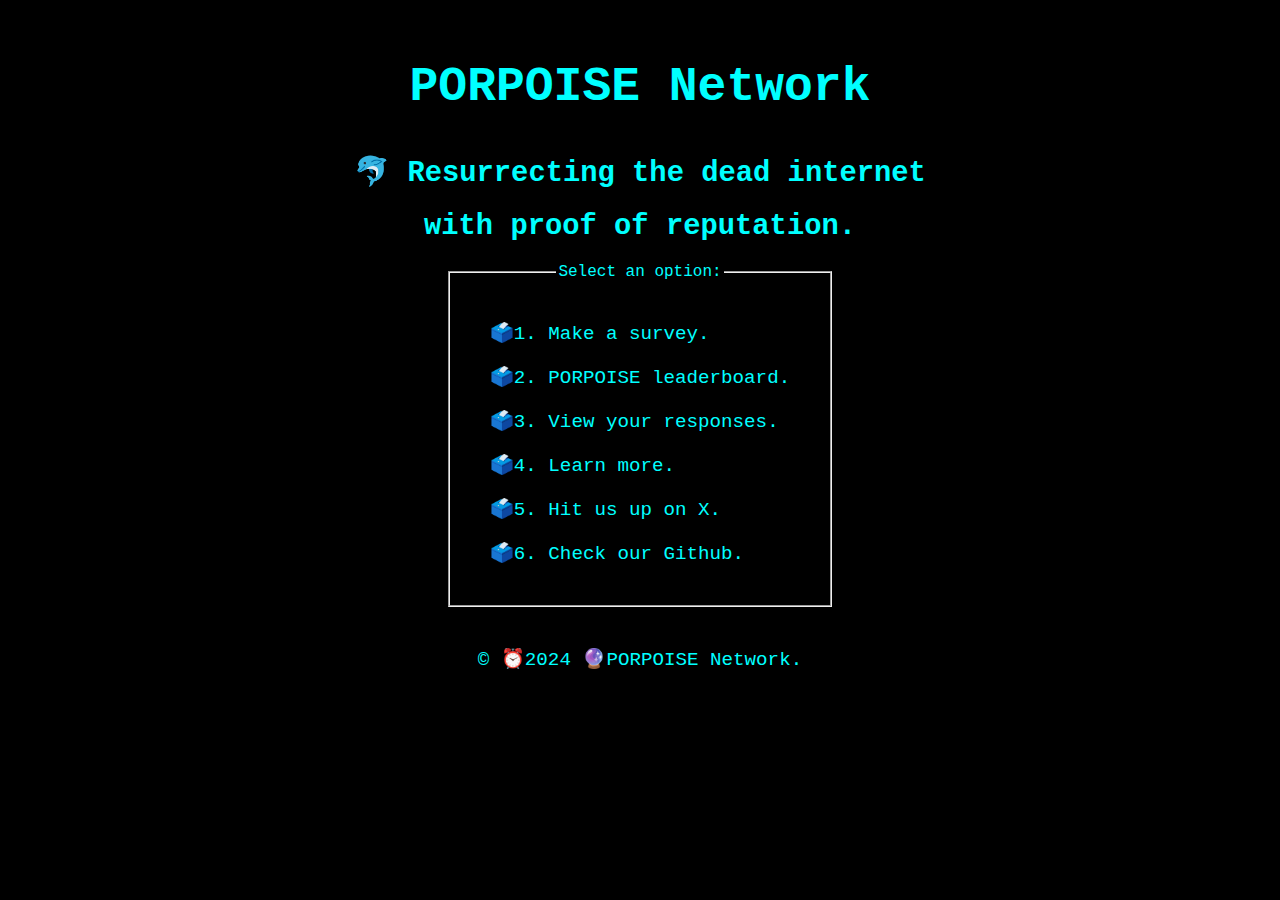
<file: index.html>
<!DOCTYPE html>
<html lang="en">

<head>
    <meta charset="UTF-8">
    <link rel="icon" type="image/x-icon" href="/favicon.ico">
    <meta name="viewport" content="width=device-width, initial-scale=1.0">
    <meta name="keywords"
        content="PORPOISE, Proof of Reputation, Protocol, zero knowledge proof, zkSNARK, crypto, Mina Protocol, Protokit, survey, prediction">
    <meta name="description" content="Proof of Reputation Protocol">
    <title>PORPOISE Network</title>

    <link rel="stylesheet" href="index.css">
</head>

<body>
    <header>
        <h1 title="🐬 Proof of Reputation Protocol for Outsourced Intuition Sampling Ensembles">PORPOISE Network</h1>
    </header>

    <h2 id="🐬">
        <p>🐬 Resurrecting the <a href="https://en.wikipedia.org/wiki/Dead_Internet_theory" target="_blank">dead internet</a></p>
        <p>with proof of reputation.</p>
    </h2>

    <fieldset id="🗳" class="porpoise-links">
        <legend>Select an option:</legend>
        <p>🗳️1. <a href="/make-survey.html" target="_blank">Make a survey.</a></p>
        <p>🗳️2. <a href="/leaderboard.html" target="_blank">PORPOISE leaderboard.</a></p>
        <p>🗳️3. <a href="/my-responses.html" target="_blank">View your responses.</a></p>
        <p>🗳️4. <a href="https://info.porpoise.network/">Learn more.</a></p>
        <p>🗳️5. <a href="https://twitter.com/zkporpoise" target="_blank">Hit us up on X.</a></p>
        <p>🗳️6. <a href="https://github.com/PORPOISE-Network" target="_blank">Check our Github.</a></p>
    </fieldset>

    <footer>
        <p>
            &copy; ⏰2024 🔮PORPOISE Network.
        </p>
    </footer>
</body>

</html>
</file>
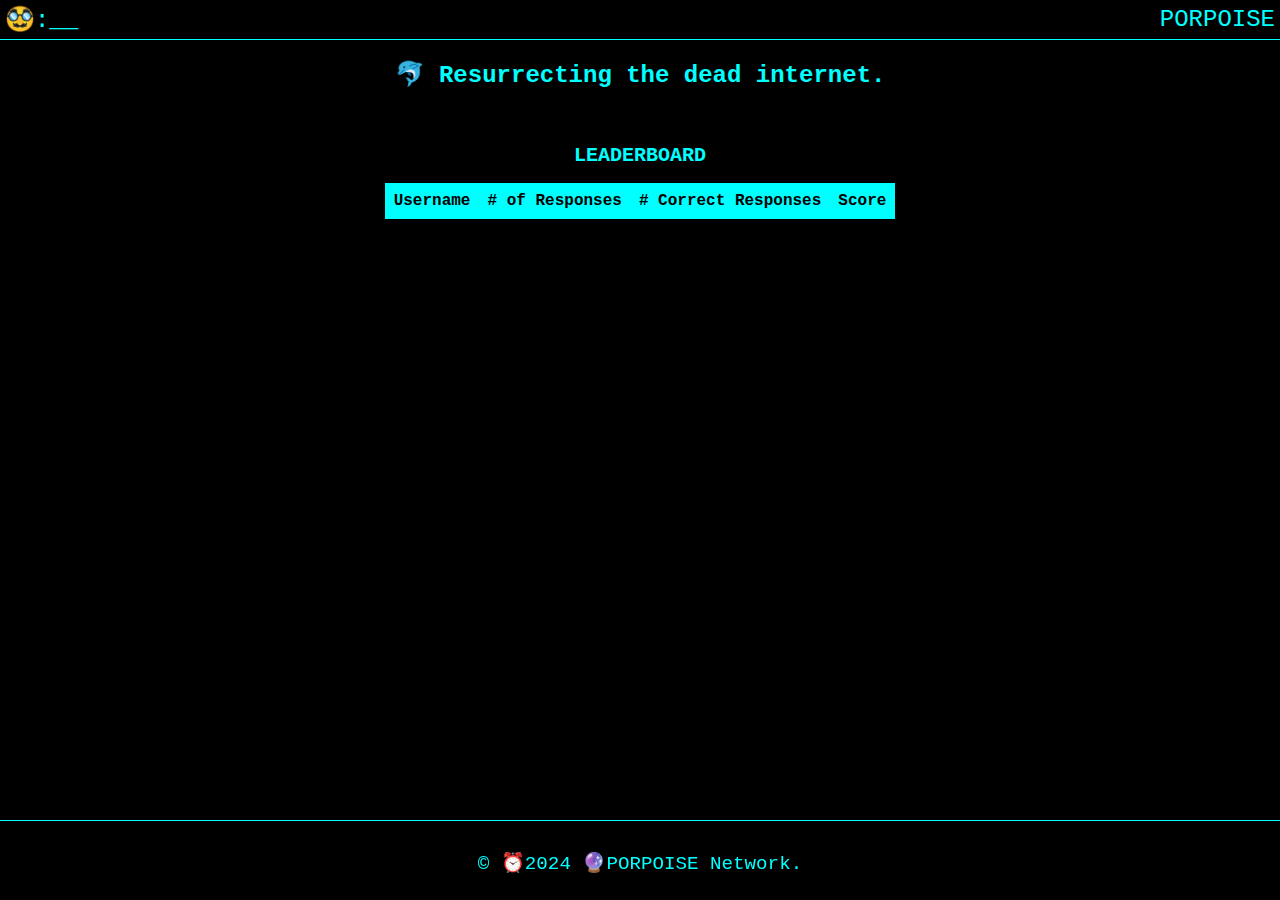
<file: leaderboard.html>
<!DOCTYPE html>
<html lang="en">

<head>
    <meta charset="UTF-8">
    <link rel="icon" type="image/x-icon" href="/favicon.ico">
    <meta name="viewport" content="width=device-width, initial-scale=1.0">
    <meta name="keywords"
        content="PORPOISE, Proof of Reputation, Protocol, zero knowledge proof, zkSNARK, crypto, Mina Protocol, Protokit, survey, prediction">
    <meta name="description" content="Proof of Reputation Protocol">
    <title>PORPOISE Network</title>

    <script>
        const leaderboardLink = 'https://zkporpoise.replit.app/fetch-leaderboard';

        // Function to generate table rows from responsesData
        function generateTableRows() {
            fetch(leaderboardLink)
                .then((response) => {
                    if (!response.ok) {
                        throw new Error("Network response was not ok.")
                    } else {
                        return response.json();
                    }
                })
                .then((output) => {
                    const tableBody = document.getElementById('tableBody');
                    Object.keys(output).forEach((key) => {
                        let newRow = document.createElement('tr');
                        newRow.innerHTML = `<td>${key}</td><td>${output[key].numberofresponses}</td><td>${output[key].numberofcorrectresponses}</td><td>${output[key].score}</td>`
                        tableBody.appendChild(newRow);
                    });
                })
                .catch((err) => {
                    // TODO: put some logic here to surface the error
                    console.log("ERROR Registering Passkey: ", err);
                });
        }
    </script>

    <link rel="stylesheet" href="take-survey.css">
</head>

<body onload="generateTableRows()">
    <header>
        <div id="username" title="Username">🥸:__</div>
        <div id="menu" title="🐬 Home Menu"><a href="/">PORPOISE</a></div>
    </header>

    <h2 id="🐬">
        <p>🐬 Resurrecting the dead internet.</p>
    </h2>

    <br>
    <h2 id="🐬"> LEADERBOARD </h2>
    <div id="tableContainer">
        <table>
            <thead>
                <tr>
                    <th>Username</th>
                    <th># of Responses</th>
                    <th># Correct Responses</th>
                    <th>Score</th>
                </tr>
            </thead>
            <tbody id="tableBody"></tbody>
        </table>
    </div>
    <footer style="position: fixed; bottom: 0; width: 100%; text-align: center;">
        <p>
            &copy; ⏰2024 🔮PORPOISE Network.
        </p>
    </footer>
</body>

</html>
</file>
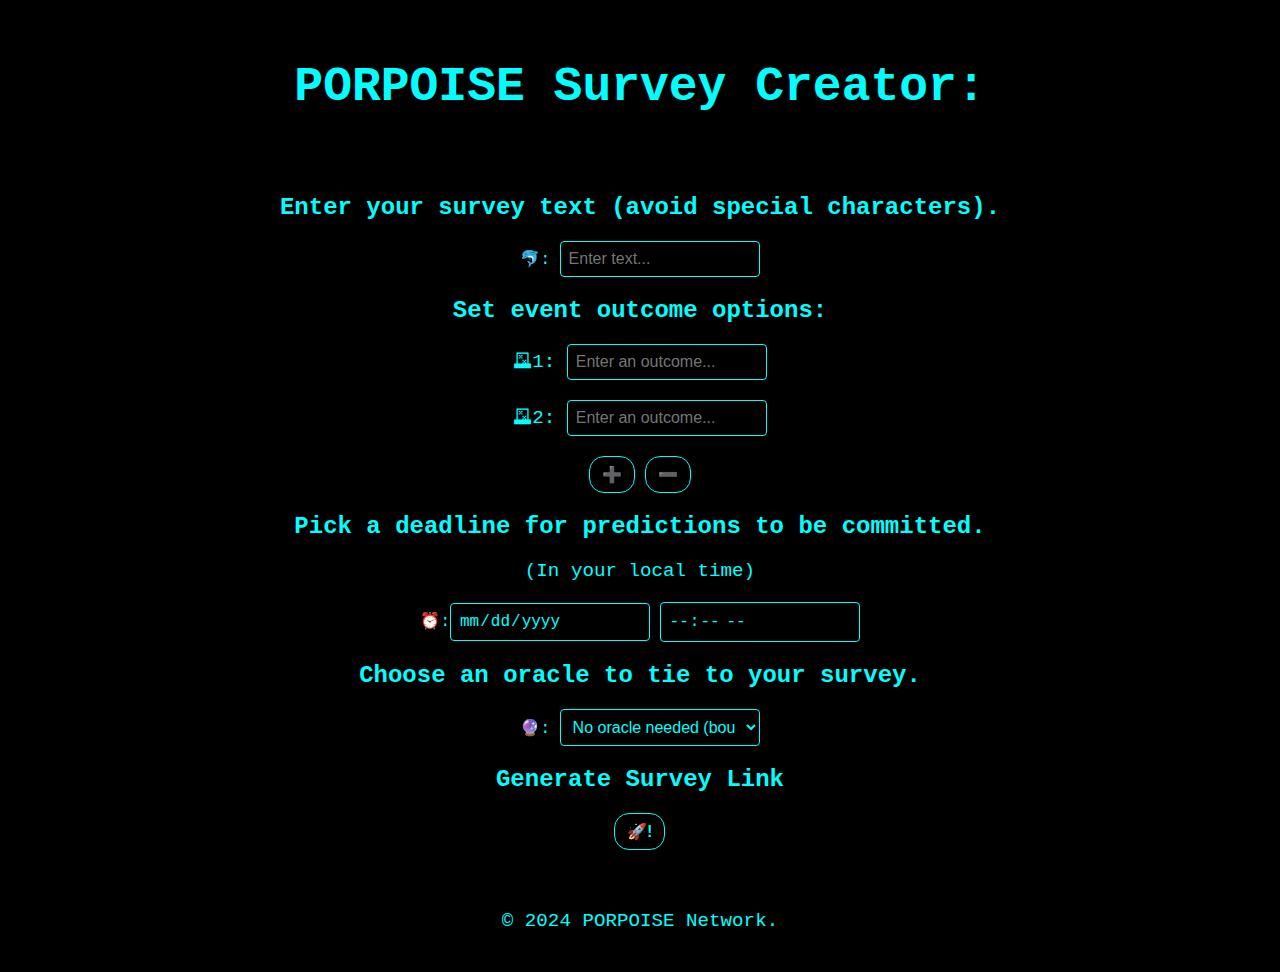
<file: make-survey.html>
<!DOCTYPE html>
<html lang="en">

<head>
    <meta charset="UTF-8">
    <link rel="icon" type="image/x-icon" href="/favicon.ico">
    <meta name="viewport" content="width=device-width, initial-scale=1.0">
    <meta name="keywords"
        content="PORPOISE, Proof of Reputation, Protocol, zero knowledge proof, zkSNARK, crypto, Mina Protocol, Protokit, surveys, predictions">
    <meta name="description" content="Make a PORPOISE Survey">
    <title>PORPOISE Network</title>

    <link rel="stylesheet" href="make-survey.css">

    <script>

        const urlPrefix = 'https://porpoise.network/take-survey.html?';
        const urlEncodedDolphin = '%F0%9F%90%AC';
        const urlEncodedAlarmClock = '%E2%8F%B0';
        const urlEncodedCrystalBall = '%F0%9F%94%AE';
        const urlEncodedBallotBox = '%F0%9F%97%B3';

        let optionCounter = 2;

        function generateLink() {
            const dolphin = document.getElementById('🐬input').value;
            const date = document.getElementById('⏰date').value;
            const time = document.getElementById('⏰time').value;
            const oracle = document.getElementById('🔮input').value;
            const option1 = document.getElementById('🗳1input').value;
            const option2 = document.getElementById('🗳2input').value;

            console.log("Dolphin: ", dolphin);
            console.log("Date: ", date);
            console.log("Time: ", time);
            console.log("Oracle: ", oracle);
            console.log("Option1: ", option1);
            console.log("Option2: ", option2);

            const deadline = localDateTimeToUTCTimestamp(date, time);
            console.log("Deadline: ", deadline);

            if (dolphin === '' || date === '' || time === '' || oracle === '' || option1 === '' || option2 === '') {
                document.getElementById('note').innerHTML = "You must enter something in each field to generate a link."
                return 0;
            }

            let surveyURL = urlPrefix + urlEncodedDolphin + "=" + dolphin.replace(/\s+/g, '-') + '&' +
                urlEncodedAlarmClock + '=' + deadline + '&' +
                urlEncodedCrystalBall + '=' + oracle.replace(/\s+/g, '-');

            console.log('Option Counter loop: ', optionCounter);
            for (let i = 0; i < optionCounter; i++) {
                let option = document.getElementById('🗳' + (i + 1) + 'input').value;
                console.log("option: ", option);
                surveyURL = surveyURL + '&' + urlEncodedBallotBox + (i + 1) + '=' + option.replace(/\s+/g, '-')
            }
            console.log("Survey URL:", surveyURL);

            document.getElementById('surveyLink').innerHTML = surveyURL.slice(0, 45) + "...  ";
            document.getElementById('surveyLink').setAttribute('href', surveyURL);
            document.getElementById('note').innerHTML = "Share your new survey anywhere!";

            if (document.getElementById('surveyURL').lastChild.getAttribute('id') === 'survey-link-📋') {
                return 1;
            } else {
                let copySurveyElement = document.createElement('button');
                copySurveyElement.setAttribute('class', 'button-28');
                copySurveyElement.setAttribute('id', 'survey-link-📋');
                copySurveyElement.setAttribute('value', surveyURL);
                copySurveyElement.setAttribute('onclick', 'copySurveyLink()');
                copySurveyElement.innerText = '📋';
                document.getElementById('surveyURL').appendChild(copySurveyElement);
            }

            return 1;
        }

        function copySurveyLink() {
            // Get the button element
            const button = document.getElementById('survey-link-📋');

            // Create a temporary textarea
            const textarea = document.createElement('textarea');
            textarea.value = button.value; // Use textContent instead of value

            // Append the textarea to the document
            document.body.appendChild(textarea);

            // Select the text in the textarea
            textarea.select();
            textarea.setSelectionRange(0, 99999); // For mobile devices

            // Copy the selected text to the clipboard
            document.execCommand('copy');

            // Remove the temporary textarea
            document.body.removeChild(textarea);

            button.innerText = '✅';
        }

        function addAnotherOption() {
            optionCounter = optionCounter + 1;
            let optionsContainer = document.getElementById('🗳')

            // add a paragraph element to the options container
            let paragraphElement = document.createElement('p');
            paragraphElement.textContent = '🗳' + optionCounter + ': ';
            optionsContainer.appendChild(paragraphElement);

            // add a text field to the new paragraph element
            // <input type="text" id="🗳1input" placeholder="Enter an outcome...">
            let inputElement = document.createElement('input');
            inputElement.setAttribute('type', 'text');
            inputElement.setAttribute('id', '🗳' + optionCounter + 'input');
            inputElement.setAttribute('placeholder', "Enter an outcome...");
            paragraphElement.appendChild(inputElement);
            console.log("Option Counter:", optionCounter);
        }

        function removeLastOption() {

            if (optionCounter <= 2) {
                console.log("Must have at least 2 options.")
                return 0;
            } else {
                console.log("Removing last option from list")
                optionCounter = optionCounter - 1;
                let optionsContainer = document.getElementById('🗳');
                optionsContainer.removeChild(optionsContainer.lastChild);
            }
        }

        function localDateTimeToUTCTimestamp(dateString, timeString) {
            // Combine the date and time strings into a single string
            const combinedDateTimeString = `${dateString}T${timeString}:00`;

            // Create a Date object from the combined string (assuming the input is in "YYYY-MM-DDTHH:mm" format)
            const dateTime = new Date(combinedDateTimeString);

            // Get the UTC timestamp in milliseconds
            const utcTimestamp = dateTime.getTime();

            //Milliseconds since dateSTring + timestring
            return utcTimestamp;
        }
    </script>
</head>

<body>
    <header>
        <h1><a href="/">PORPOISE</a> Survey Creator:</h1>
    </header>

    <div id="🐬">
        <h2>Enter your survey text (avoid special characters).</h2>
        🐬: <input type="text" id="🐬input" placeholder="Enter text...">
    </div>

    <div id="🗳">
        <h2>Set event outcome options:</h2>
        <p id="🗳1">
            🗳1: <input type="text" id="🗳1input" placeholder="Enter an outcome...">
        </p>
        <p id="🗳2">
            🗳2: <input type="text" id="🗳2input" placeholder="Enter an outcome...">
        </p>
    </div>

    <div>
        <button class="button-28" id="add-option" onclick="addAnotherOption()">➕</button>
        <button class="button-28" id="remove-option" onclick="removeLastOption()">➖</button>
    </div>

    <div id="⏰">
        <h2>Pick a deadline for predictions to be committed.</h2>
        <p>(In your local time)</p>
        <label for="⏰date">⏰:</label><input type="date" id="⏰date" name="myDate"> <input type="time" id="⏰time"
            name="time">
    </div>

    <div id="🔮">
        <h2>Choose an oracle to tie to your survey.</h2>
        <label for="🔮select">🔮:</label>
        <select id="🔮input" name="🔮select">
            <option value="0">No oracle needed (bounties cannot be linked to this survey)</option>
            <option value="0xd8dA6BF26964aF9D7eEd9e03E53415D37aA96045">Porpoise Oracle</option>
        </select>
    </div>

    <div>
        <h2>
            Generate Survey Link
        </h2>
        <button class="button-28" onclick="generateLink()">🚀!</button>
        <p id="surveyURL"><a id="surveyLink" target="_blank"></a></p>
        <p id="note"></p>
    </div>

    <footer>
        <p>
            &copy; 2024 PORPOISE Network.
        </p>
    </footer>
</body>

</html>
</file>
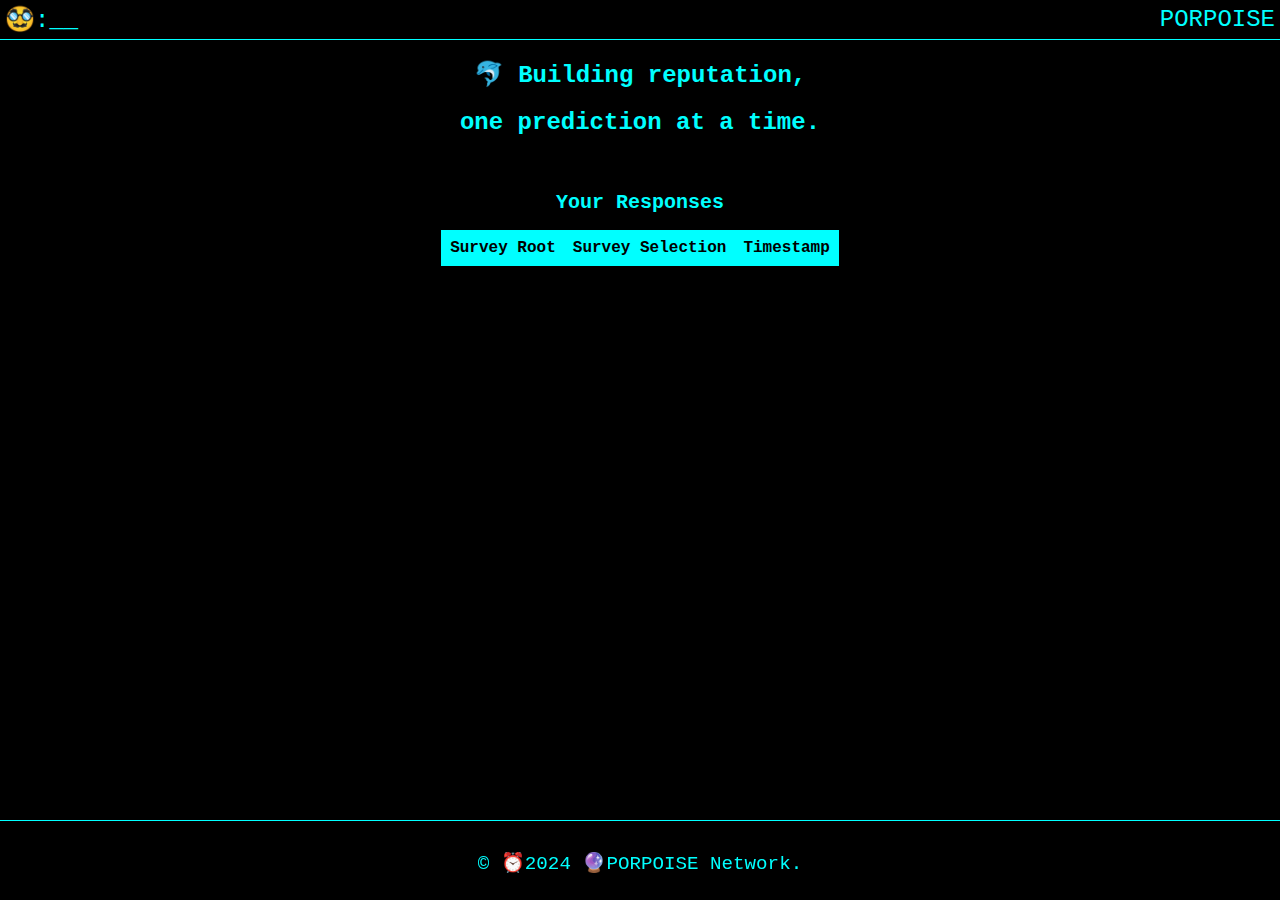
<file: my-responses.html>
<!DOCTYPE html>
<html lang="en">

<head>
    <meta charset="UTF-8">
    <link rel="icon" type="image/x-icon" href="/favicon.ico">
    <meta name="viewport" content="width=device-width, initial-scale=1.0">
    <meta name="keywords"
        content="PORPOISE, Proof of Reputation, Protocol, zero knowledge proof, zkSNARK, crypto, Mina Protocol, Protokit, survey, prediction">
    <meta name="description" content="Proof of Reputation Protocol">
    <title>PORPOISE Network</title>

    <link rel="stylesheet" href="take-survey.css">

    <script>
        const urlPrefix = 'https://zkporpoise.replit.app';
        const urlEncodedDisguisedFace = '%F0%9F%A5%B8';
        let dataLink;
        let username;

        // Function to generate table rows from responsesData
        function generateTableRows() {
            fetch(dataLink)
                .then((response) => {
                    if (!response.ok) {
                        throw new Error("Network response was not ok.")
                    } else {
                        return response.json();
                    }
                })
                .then((output) => {
                    const tableBody = document.getElementById('tableBody');
                    output.map((user) => {
                        let newRow = document.createElement('tr');
                        newRow.innerHTML = `<td>${user.surveyroot.slice(0,15)}...</td><td>${user.surveyselection}</td><td>${user.timestamp}</td>`
                        tableBody.appendChild(newRow);
                    })
                })
                .catch((err) => {
                    // TODO: put some logic here to surface the error
                    console.log("ERROR Registering Passkey: ", err);
                });
        }

        function retrievePublicKey() {
            // Retrieve the Base64 string from localStorage
            const userObject = JSON.parse(localStorage.getItem('userObject'));
            if (!userObject) {
                console.log("User is not logged in yet.")
                return false;
            }
            publicKeySting = userObject.pubKey;
            keyID = userObject.keyID;
            username = userObject.username;
            dataLink = urlPrefix + '/fetch-my-responses' + '?' + urlEncodedDisguisedFace + '=' + username;
            document.getElementById("username").innerText = document.getElementById("username").innerText.replace(/__/g, username).slice(0, 13);
            return true;
        }

        async function onload() {
            const userFound = retrievePublicKey();
            if (userFound) {
                generateTableRows();
            }
        }
    </script>
</head>

<body onload="onload()">
    <header>
        <div id="username" title="Username">🥸:__</div>
        <div id="menu" title="🐬 Home Menu"><a href="/">PORPOISE</a></div>
    </header>

    <h2 id="🐬">
        <p>🐬 Building reputation,</p>
        <p>one prediction at a time.</p>
    </h2>

    <br>
    <div styles="margin:auto">
        <h2 id="🐬"> Your Responses </h2>
    </div>

    <div id="tableContainer">
        <table>
            <thead>
                <tr>
                    <th>Survey Root</th>
                    <th>Survey Selection</th>
                    <th>Timestamp</th>
                </tr>
            </thead>
            <tbody id="tableBody"></tbody>
        </table>
    </div>
    <footer style="position: fixed; bottom: 0; width: 100%; text-align: center;">
        <p>
            &copy; ⏰2024 🔮PORPOISE Network.
        </p>
    </footer>
</body>

</html>
</file>
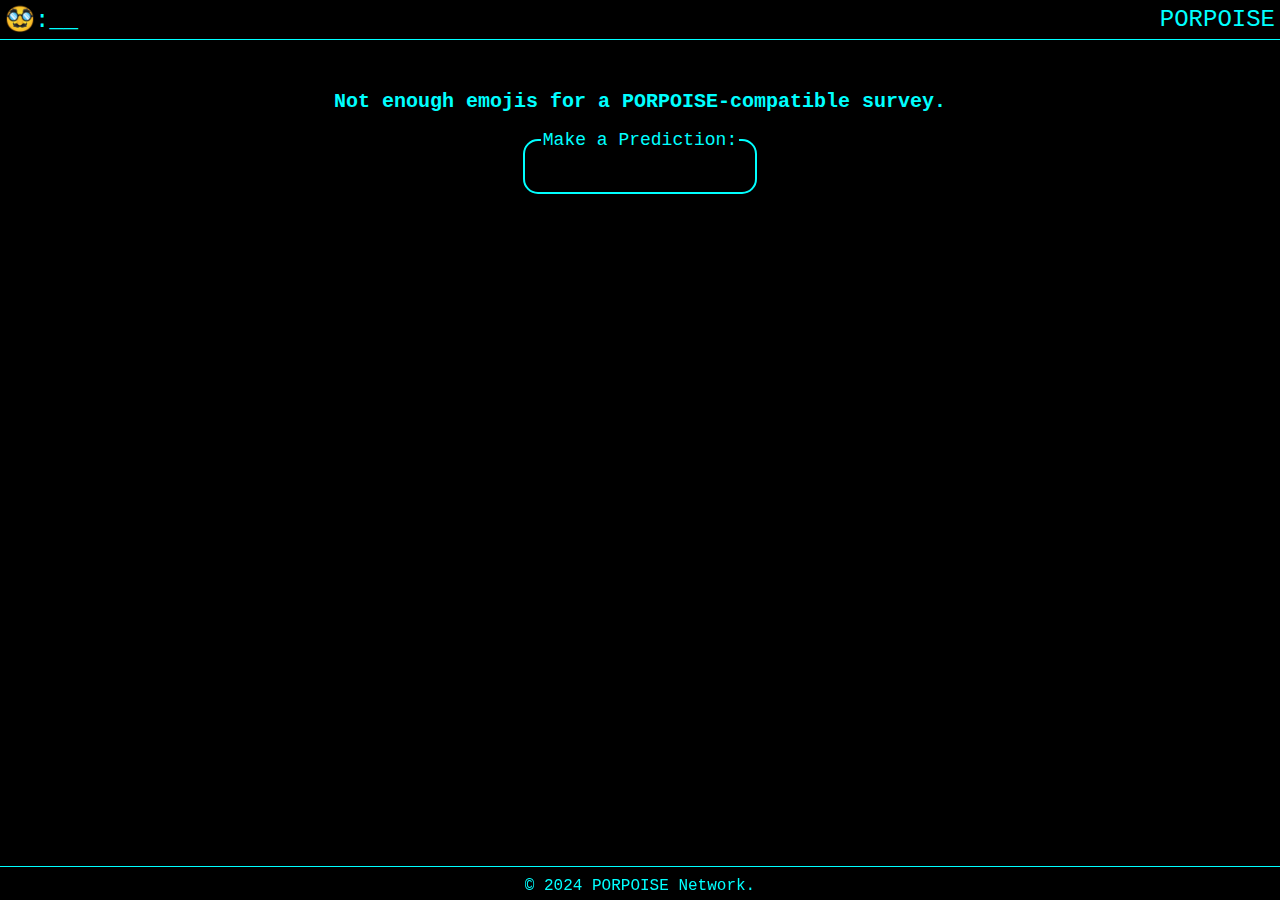
<file: take-survey.html>
<!DOCTYPE html>
<html lang="en">

<head>
    <meta charset="UTF-8">
    <link rel="icon" type="image/x-icon" href="/favicon.ico">
    <meta name="viewport" content="width=device-width, initial-scale=1.0">
    <meta name="keywords"
        content="PORPOISE, Proof of Reputation, Protocol, zero knowledge proof, zkSNARK, crypto, Mina Protocol, Protokit, surveys, predictions">
    <meta name="description" content="Take a PORPOISE Survey">
    <title>PORPOISE Network</title>

    <link rel="stylesheet" href="/take-survey.css">

    <script src="./utilities.js"></script>

    <script>
        // global variables for a given user's survey
        let prediction = "";
        let predictionSalt = 0;
        let surveyLeafs = [];
        let paddedSurveyLeafs;
        let surveyRoot;
        let deadlineTimestamp;
        let keyID = "";
        let username = "";
        let publicKeySting = "";
        let surveyIsExpired = false;

        const urlPrefix = 'https://zkporpoise.replit.app';
        const urlEncodedDolphin = '%F0%9F%90%AC';
        const urlEncodedAlarmClock = '%E2%8F%B0';
        const urlEncodedCrystalBall = '%F0%9F%94%AE';
        const urlEncodedBallotBox = '%F0%9F%97%B3';
        const urlEncodedDoor = '%F0%9F%9A%AA';
        const urlEncodedSalt = '%F0%9F%A7%82';
        const urlEncodedCheck = '%E2%9C%85';
        const urlEncodedFountainPen = '%F0%9F%96%8B';
        const urlEncodedDisguisedFace = '%F0%9F%A5%B8';
        const urlEncodedPlunger = '%F0%9F%AA%A0';
        const urlEncodedToilet = '%F0%9F%9A%BD';
        const urlEncodedToiletPaper = '%F0%9F%A7%BB';
        const urlEncodedKey = '%F0%9F%94%91';

        loginMessage = "Login to PORPOISE";

        // this function gets called once on page load
        function getSurveyComponents() {

            document.getElementById("loginContainer").style.display = "none";

            retrievePublicKey();

            // Get the search parameters from the URL
            //const urlParams = new URLSearchParams(window.location.search);
            const queryString = window.location.search;
            const urlParams = parseQueryString(queryString.slice(1, queryString.size));

            const numParams = Object.keys(urlParams).length;
            console.log("URL Params: ", urlParams);

            if (numParams >= 5) {
                const numOptions = numParams - 3;
                console.log("Number of options: ", numOptions);

                // Retrieve the body, deadline, and oracle content
                const dolphin = urlParams['🐬'];
                const alarmclock = urlParams['⏰'];
                const oracle = urlParams['🔮'];

                console.log('🐬 Dolphin:', dolphin);
                console.log('⏰ Deadline:', alarmclock);
                console.log('🔮 Oracle: ', oracle);

                // check if the required parameters where supplied
                if (dolphin === null) {
                    document.getElementById('🐬').innerHTML = "Missing 🐬 in URL.";
                    return 0;
                } else {
                    document.getElementById('🐬').innerHTML = '🐬 ' + dolphin.replace(/-/g, ' ');
                    surveyLeafs.push(dolphin);
                }

                if (alarmclock === null) {
                    document.getElementById('🐬').innerHTML = "Missing ⏰ in URL.";
                    return 0;
                } else {
                    deadlineTimestamp = alarmclock;
                    updateCountdown();
                    surveyLeafs.push(mapBigIntTo256BitNumber(BigInt(alarmclock)));
                }

                if (oracle === null) {
                    document.getElementById('⏰').innerHTML = '';
                    document.getElementById('🐬').innerHTML = "Missing 🔮 in URL.";
                    return 0;
                } else {
                    if (oracle === '0') {
                        //document.getElementById('🔮').innerHTML = '🔮: No oracle for this survey.';
                    } else {
                        //document.getElementById('🔮').innerHTML = '🔮: ' + oracle.slice(0, 6) + '...' + oracle.slice(-6);
                    }
                    surveyLeafs.push(oracle);
                }

                // loop over the options and store in an options array
                const options = [];
                for (let i = 1; i <= numOptions; i++) {
                    let option = urlParams['🗳' + i];
                    if (option !== undefined) {
                        options.push(option);
                        surveyLeafs.push(option);
                    }
                }

                // if there are not at least two options, then the survey is not valid
                if (options.length < 2) {
                    document.getElementById('⏰').innerHTML = '';
                    //document.getElementById('🔮').innerHTML = '';
                    document.getElementById('🐬').innerHTML = "A PORPOISE survey must have at least 2 options (🗳1 & 🗳2)."
                    return 0;
                } else {
                    padArrayToPowerOfTwo(surveyLeafs, '0').then((leafs) => {
                        console.log("Number of leafs: ", leafs.length);
                        paddedSurveyLeafs = leafs;
                        return computeMerkleRoot(leafs, [], 1);
                    })
                        .then((merkle) => {
                            surveyRoot = arrayBufferToHex(merkle[0]);
                            console.log("Merkle Root: ", surveyRoot);
                            setOptions(options);
                        });
                }
            } else {

                const message = "Not enough emojis for a PORPOISE-compatible survey.";
                document.getElementById('🐬').innerHTML = message;
                console.log(message)
            }
            return 1;
        }

        // we need this function because there seem to be a lot of mobile browsers
        // that don't like URLSearchParams
        function parseQueryString(queryString) {

            if (!queryString) {
                return {};
            }

            // Split the query string into key-value pairs
            const queryParams = queryString.split('&');

            // Create an object to store the parsed parameters
            const params = {};

            // Iterate over each key-value pair and populate the object
            queryParams.forEach(param => {
                const [key, value] = param.split('=');
                params[decodeURIComponent(key)] = decodeURIComponent(value);
            });

            return params;
        }

        function generatePrediction() {

            if (surveyIsExpired) {
                console.log("Survey is expired, changes can no longer be made.")
                return 0;
            }

            if (keyID === "") {
                console.log("You must log in with a passkey first");
                document.getElementById("loginContainer").style.display = "block";
                return 0;
            }

            if (prediction === undefined) {
                document.getElementById("prediction").innerText = "You must make a prediction first!"
                document.getElementById("inputContainer").style.display = "block";
                return 0;
            } else {
                predictionSalt = (predictionSalt === 0) ? generateRandomString(18) : predictionSalt;
                console.log("Prediction Salt: ", predictionSalt);
                predictionCommitment(predictionSalt, prediction, stringToBuffer(surveyRoot, 'hex')).then((commitmentBuffer) => {
                    const commitment = arrayBufferToHex(commitmentBuffer);
                    setPredictionHTMLElements(commitment);
                    savePrediction(prediction, predictionSalt, commitment);
                    getPasskeySignature(commitment);
                })
            }
        }

        function setPredictionHTMLElements(commitment) {
            postString = `I just made a prediction with 🐬#PORPOISENetwork!: ${commitment}\n\nMake your own prediction here:\n${window.location.href}`

            let predictionElement = document.getElementById("prediction");
            predictionElement.innerHTML = "Share with friends! "; // + commitment.slice(0, 5) + '...  ';
            predictionElement.title = "Post your prediction commitment somewhere public to build your reputation!";

            let copyPredictionElement = document.createElement('button');
            copyPredictionElement.setAttribute('class', 'button-28');
            copyPredictionElement.setAttribute('id', 'prediction-commitment-📋');
            copyPredictionElement.setAttribute('value', postString);
            copyPredictionElement.setAttribute('onclick', 'copyCommitment()')
            copyPredictionElement.innerText = '📋';
            predictionElement.appendChild(copyPredictionElement);

            //let saltElement = document.getElementById("salt");
            //saltElement.innerText = "🧂: " + predictionSalt;//.slice(0, 13) + '...  ';
            //saltElement.title = "Kind of like a password that helps you reveal your prediction commitment later."
            //let copySaltElement = document.createElement('button');
            //copySaltElement.setAttribute('class', 'button-28');
            //copySaltElement.setAttribute('id', 'prediction-🧂-📋');
            //copySaltElement.setAttribute('value', predictionSalt);
            //copySaltElement.setAttribute('onclick', 'copySalt()')
            //copySaltElement.innerText = '📋';
            //saltElement.appendChild(copySaltElement);

            document.getElementById('save-prediction').innerText = '✅';
        }

        function copyCommitment() {
            // Get the button element
            const button = document.getElementById('prediction-commitment-📋');

            // Create a temporary textarea
            const textarea = document.createElement('textarea');
            textarea.value = button.value; // Use textContent instead of value

            // Append the textarea to the document
            document.body.appendChild(textarea);

            // Select the text in the textarea
            textarea.select();
            textarea.setSelectionRange(0, 99999); // For mobile devices

            if (navigator.share) {
                navigator.share({
                    title: document.getElementById('🐬').innerText,
                    text: button.value,
                    url: window.location.href // URL of the shared item
                })
                    .then(() => {
                        console.log('Shared successfully');
                    })
                    .catch((error) => {
                        console.error('Error sharing:', error);
                    });
            } else {
                // Copy the selected text to the clipboard
                document.execCommand('copy');
            }

            // Remove the temporary textarea
            document.body.removeChild(textarea);

            button.innerText = '✅';
        }

        function copySalt() {
            // Get the button element
            const button = document.getElementById('prediction-🧂-📋');

            // Create a temporary textarea
            const textarea = document.createElement('textarea');
            textarea.value = button.value; // Use textContent instead of value

            // Append the textarea to the document
            document.body.appendChild(textarea);

            // Select the text in the textarea
            textarea.select();
            textarea.setSelectionRange(0, 99999); // For mobile devices

            // Copy the selected text to the clipboard
            document.execCommand('copy');

            // Remove the temporary textarea
            document.body.removeChild(textarea);

            button.innerText = '✅';
        }

        function savePrediction(prediction, predictionSalt, commitment) {
            const predictionLink = window.location.href + '&' + urlEncodedDoor + '=' + commitment + '&' +
                urlEncodedSalt + '=' + predictionSalt + '&' + urlEncodedCheck + '=' + prediction;

            localStorage.setItem(surveyRoot, predictionLink);
            const storedLink = localStorage.getItem(surveyRoot);
            console.log("Prediction Link: ", storedLink);
        }

        function getSavedPrediction() {

            console.log("Checking for an existing saved prediction.")
            const predictionLink = localStorage.getItem(surveyRoot);
            if (predictionLink != null) {
                const urlParams = parseQueryString(predictionLink.replace(window.location.origin + window.location.pathname + "?", ""));
                prediction = urlParams['✔'];
                predictionSalt = urlParams['🧂'];
                console.log("Stored Prediction: ", prediction);
                console.log("Stored Salt: ", predictionSalt);
                return urlParams;
            } else {
                return null;
            }
        }

        function setOptions(optionsArray) {
            let optionsContainer = document.getElementById('🗳')

            // if we've already made a prediction before, load the prediction and salt value
            const urlParams = getSavedPrediction();

            for (let i = 0; i < optionsArray.length; i++) {
                console.log("Option", i, ": ", optionsArray[i]);
                let paragraphElement = document.createElement('p');
                paragraphElement.innerText = '🗳' + (i + 1) + ". " + optionsArray[i].replace(/-/g, ' ');

                let inputElement = document.createElement('input');
                inputElement.setAttribute('type', 'radio');
                inputElement.setAttribute('name', 'options');
                inputElement.setAttribute('class', 'radio-buttons')
                inputElement.setAttribute('value', optionsArray[i]);
                inputElement.setAttribute('id', '🗳' + (i + 1) + 'input');

                if (prediction === optionsArray[i]) {
                    inputElement.setAttribute('checked', true);
                    setPredictionHTMLElements(urlParams['🚪']);
                }
                paragraphElement.appendChild(inputElement);


                optionsContainer.appendChild(paragraphElement);
            }

            const radioButtons = document.querySelectorAll('input[type="radio"]');

            // Add event listener to each radio button
            radioButtons.forEach(button => {
                button.addEventListener('change', () => {
                    // Check which radio button is selected
                    if (button.checked && !surveyIsExpired) {
                        console.log('Selected option:', button.value);
                        prediction = button.value;
                    }
                    if (!document.getElementById("save-prediction").style.display) {
                        document.getElementById("save-prediction").style.display = "inline-block";
                    }
                });
            });
        }

        function convertUTCtoDate(utcTimestamp) {
            // Create a new Date object with the UTC timestamp
            // the UTC timestamp should be in miliseconds
            const date = new Date(parseInt(utcTimestamp, 10));

            // Get the individual components of the date and time
            const year = date.getFullYear();
            const month = date.getMonth() + 1; // Months are zero-indexed, so add 1
            const day = date.getDate();
            const hours = date.getHours();
            const minutes = date.getMinutes();
            const seconds = date.getSeconds();

            const userTimezone = Intl.DateTimeFormat().resolvedOptions().timeZone;
            console.log("User's timezone:", userTimezone);

            const formattedDateTime = `${year}-${month}-${day} ${hours}:${minutes}:${seconds} ${userTimezone}`;

            return formattedDateTime;
        }

        function updateCountdown() {
            const currentTime = new Date().getTime();
            const timeDifference = deadlineTimestamp - currentTime;

            if (timeDifference > 0) {
                const days = Math.floor(timeDifference / (1000 * 60 * 60 * 24));
                const hours = Math.floor((timeDifference % (1000 * 60 * 60 * 24)) / (1000 * 60 * 60));
                const minutes = Math.floor((timeDifference % (1000 * 60 * 60)) / (1000 * 60));
                const seconds = Math.floor((timeDifference % (1000 * 60)) / 1000);

                // Display the countdown in the element
                document.getElementById('⏰').innerHTML = '⏰: ' + `${days}d ${hours}h ${minutes}m ${seconds}s`;

                // Update every second
                setTimeout(updateCountdown, 1000);
            } else {
                // Display a message when the countdown reaches zero
                document.getElementById('⏰').innerHTML = '⏰: 💀 Time is up!';
                surveyIsExpired = true;
            }
        }

        function generateRandomString(length) {
            const charset = 'abcdefghijklmnopqrstuvwxyzABCDEFGHIJKLMNOPQRSTUVWXYZ0123456789';
            let randomString = '';

            for (let i = 0; i < length; i++) {
                const randomIndex = Math.floor(Math.random() * charset.length);
                randomString += charset[randomIndex];
            }

            return randomString;
        }

        function createAccount() {
            // first clear out the other button options
            const container = document.getElementById("loginContainer");
            while (container.firstChild) {
                container.removeChild(container.firstChild);
            }

            // then create a field for the user to choose a username
            const input = document.createElement('input');
            input.setAttribute('type', 'text');
            input.setAttribute('placeholder', 'Choose a Username');
            input.setAttribute('id', 'username-input');
            container.appendChild(input);

            // finally create a submit button for saving the username
            const button = document.createElement('button');
            button.setAttribute('class', 'button-28');
            button.setAttribute('onclick', 'createPasskey()');
            button.innerText = '▶️';
            container.appendChild(button);
        }

        function login() {
            getPasskeySignature(loginMessage);
        }

        function createPasskey() {
            username = document.getElementById("username-input").value;
            const publicKey = {
                challenge: new TextEncoder().encode(crypto.randomUUID()),
                rp: {
                    id: window.location.host,
                    name: document.title,
                },
                timeout: 60_000,
                user: {
                    id: new TextEncoder().encode(crypto.randomUUID()),
                    name: username,
                    displayName: username
                },
                pubKeyCredParams: [{ type: "public-key", alg: -7 }] // -7 denotes ECDSA
            }

            console.log("Creating Passkey with username: ", username);
            navigator.credentials.create({ publicKey }).then((pubKeyCredential) => {
                const {
                    id // the key id a.k.a. kid
                } = pubKeyCredential;
                const pubKey = pubKeyCredential.response.getPublicKey();

                const registerLink = urlPrefix + '/register' + '?' +
                    urlEncodedDisguisedFace + '=' + username + '&' +
                    urlEncodedKey + '=' + arrayBufferToBase64UrlString(pubKey) + '&' +
                    urlEncodedToiletPaper + '=' + id;

                // save the public key so we can use it for signature verification later
                const base64UrlEncodedPublicKey = storePublicKey(id, pubKey, username);
                return fetch(registerLink).then((response) => {
                    if (!response.ok) {
                        throw new Error("Network response was not ok.")
                    } else {
                        // reload the page after creating and caching the passkey
                        location.reload();
                    }
                }).catch((err) => {
                    // TODO: put some logic here to surface the error
                    console.log("ERROR Registering Passkey: ", err);
                });
            })
        }

        function storePublicKey(id, pubKeyArrayBuffer, username) {
            const base64UrlString = arrayBufferToBase64UrlString(pubKeyArrayBuffer);
            const userObject = {
                keyID: id,
                pubKey: base64UrlString,
                username: username
            }
            // Store the Base64 string in localStorage
            localStorage.setItem("userObject", JSON.stringify(userObject));
            document.getElementById("username").innerText = document.getElementById("username").innerText.replace(/__/g, username).slice(0, 13);
            return base64UrlString;
        }

        function arrayBufferToBase64String(myArrayBuffer) {
            // Convert ArrayBuffer to Uint8Array
            const uint8Array = new Uint8Array(myArrayBuffer);
            // Convert Uint8Array to Base64 string
            const base64String = btoa(String.fromCharCode.apply(null, uint8Array));
            return base64String;
        }

        function arrayBufferToBase64UrlString(myArrayBuffer) {
            const base64String = arrayBufferToBase64String(myArrayBuffer);
            return base64String.replace(/\+/g, '-').replace(/\//g, '_').replace(/=/g, '');
        }

        function retrievePublicKey() {
            // Retrieve the Base64 string from localStorage
            const userObject = JSON.parse(localStorage.getItem('userObject'));
            if (!userObject) {
                return null;
            }
            publicKeySting = userObject.pubKey;
            keyID = userObject.keyID;
            username = userObject.username;
            document.getElementById("username").innerText = document.getElementById("username").innerText.replace(/__/g, username).slice(0, 13);;
        }

        function base64StringToArrayBuffer(base64String) {
            // Convert Base64 string to Uint8Array
            const uint8Array = new Uint8Array(atob(base64String).split('').map(char => char.charCodeAt(0)));
            // Convert Uint8Array back to ArrayBuffer
            const arrayBuffer = uint8Array.buffer;
            return arrayBuffer;
        }

        function base64UrlStringToArrayBuffer(base64UrlString) {
            base64String = base64UrlString.replace(/-/g, '+').replace(/_/g, '/') + '==='.slice((base64UrlString.length + 3) % 4);
            return base64StringToArrayBuffer(base64String);
        }

        function getPasskeySignature(challengeString) {
            console.log("Generating Passkey Signature")
            const publicKey = {
                challenge: new TextEncoder().encode(challengeString),
                rpId: window.location.host,
                timeout: 60_000,
            };

            navigator.credentials.get({
                publicKey,
                mediation: 'optional',
            }).then((pubKeyCredential) => {
                const { id } = pubKeyCredential;
                keyID = id;

                const { authenticatorData, clientDataJSON, signature, userHandle } = pubKeyCredential.response;

                // relying party should verify all three of these values
                const { type, challenge, origin } = JSON.parse(formatArrayBuf(clientDataJSON));

                if (challengeString === loginMessage) {
                    const loginLink = urlPrefix + '/login' + '?' +
                        urlEncodedFountainPen + '=' + arrayBufferToBase64UrlString(signature) + '&' +
                        urlEncodedPlunger + '=' + arrayBufferToBase64UrlString(authenticatorData) + '&' +
                        urlEncodedToilet + '=' + arrayBufferToBase64UrlString(clientDataJSON) + '&' +
                        urlEncodedToiletPaper + '=' + keyID;

                    console.log("Login Link: ", loginLink);
                    return fetch(loginLink).then((response) => {
                        return response.json();
                    }).then((userData) => {
                        storePublicKey(userData.keyid, base64UrlStringToArrayBuffer(userData.base64urlencodedpublickey), userData.username);
                        location.reload();
                    })
                } else {
                    const predictionLink = urlPrefix + '/predictAndVerify' + window.location.search + '&' +
                        urlEncodedSalt + '=' + predictionSalt + '&' + urlEncodedCheck + '=' + prediction + '&' +
                        urlEncodedFountainPen + '=' + arrayBufferToBase64UrlString(signature) + '&' + urlEncodedDisguisedFace + '=' + username + '&' +
                        urlEncodedPlunger + '=' + arrayBufferToBase64UrlString(authenticatorData) + '&' +
                        urlEncodedToilet + '=' + arrayBufferToBase64UrlString(clientDataJSON) + '&' +
                        urlEncodedToiletPaper + '=' + keyID;

                    console.log("Prediction Link:", predictionLink);

                    // otherwise we're making a prediction and we need to send the prediction off to be stored
                    // remember, the challenge String is the SHA256 hash of the concatenation of the salt + predictionHash + surveyRoot
                    return fetch(predictionLink).then((response) => {
                        if (!response.ok) {
                            throw new Error("Network response was not ok.")
                        } else {
                            console.log("Prediction accepted.")
                        }
                    });

                }
            }).catch((err) => {
                console.log("Prediction Submission Error: ", err);
            })
        }

        function formatArrayBuf(buffer, encoding = 'utf-8') {
            const decoder = new TextDecoder(encoding);
            return decoder.decode(buffer);
        }
    </script>
</head>

<body onload="getSurveyComponents();">
    <header>
        <div id="username" title="Username">🥸:__</div>
        <div id="menu" title="🐬 Home Menu"><a href="/">PORPOISE</a></div>
    </header>

    <div class="survey-container">
        <h2 id="🐬"></h2>

        <div id="loginContainer">
            <p>You must login with a passkey first.</p>
            <button class="button-28" type="submit" onclick="createAccount()">Create Key</button>
            <button class="button-28" type="submit" onclick="login()">Login</button>
        </div>

        <fieldset id="🗳" class="options">
            <legend>Make a Prediction:</legend>
        </fieldset>
        <p id="⏰" title="Remaining time for making predictions." class="timer"></p>

        <div>
            <button class="button-28" id="save-prediction" onclick="generatePrediction()"
                title="Save your prediction to share later and post your commitment now.">💾</button>
            <div>
                <p id="prediction"></p>
            </div>
        </div>
    </div>

    <footer>
        &copy; 2024 PORPOISE Network.
    </footer>
</body>

</html>
</file>
<file: index.css>
body {
    background-color: #000;
    color: #0ff;
    /* Light blue font color */
    font-family: 'Courier New', monospace;
    text-align: center;
    margin: 0;
    padding: 0;
}

header {
    padding: 50px 50px 10px 50px;
    ;
}

h1 {
    font-size: 3em;
    margin: 10px;
}

p {
    font-size: 1.2em;
    margin: 20px;
}

/* visited link */
a[href]:visited {
    color: #00d0ff;
}

/* mouse over link */
a[href]:hover {
    color: #00ddff;
}

/* unvisited link */
a[href] {
    color: #0ff;
    text-decoration: none;
}

footer {
    padding: 20px;
}

header img {
    width: 2.5em;
    /* Set the width to match the font size */
    height: 1em;
    /* Set the height to match the font size */
}

.porpoise-links {
    width: fit-content;
    margin: 0 auto;
    /* Center the container */
    padding: 20px;
}

.porpoise-links p {
    text-align: left;
}
</file>
<file: take-survey.css>
body {
    background-color: #000;
    color: #0ff;
    /* Light blue font color */
    font-family: 'Courier', monospace;
    text-align: center;
    margin: 0;
    padding: 0;
    font-family: "Courier New", Courier, monospace;
}

header {
    display: flex;
    justify-content: space-between;
    font-family: 'Courier', monospace;
    align-items: center;
    padding: 5px 5px 5px 5px;
    max-width: 100%;
    font-size: 1.5em;
    border-bottom: 1px solid #0ff;
    z-index: 10;
}

table {
    margin: auto;
    border-collapse: collapse; /* Ensures borders touch */
}
/* Style for the table cells */
td, th {
    border: 1px solid #0ff; /* Example color: blue */
    padding: 8px; /* Adjusts the padding inside cells for aesthetics */
}
/* Optional: Style for table headers */
th {
    background-color: #0ff; /* Slightly darker blue for headers */
    color: black; /* White text for contrast */
}

h1 {
    font-size: 3em;
    margin: 10px;
}

h2 {
    font-size: 1.25em;
    max-width: 100%;
}

p {
    font-size: 1.2em;
    margin: 20px;
    max-width: 100%;
}

.survey-container {
    position: relative;
    margin-top: 50px;
    margin-bottom: 50px;
}

.timer {
    margin-top: 5px;
    margin-bottom: 20px;
}

/* visited link */
a[href]:visited {
    color: #00d0ff;
}

/* mouse over link */
a[href]:hover {
    color: #00ddff;
}

/* unvisited link */
a[href] {
    color: #0ff;
    text-decoration: none;
}

fieldset {
    border: 2px solid #0ff;
    border-radius: 15px;
    padding: 16px;
    margin-bottom: 5px;
    width: max-content;
    max-width: 100%;
    align-items: center;
    justify-content: center;
    display: inline;
}

legend {
    font-size: 18px;
    color: #0ff;
    margin-bottom: 10px;
}

input[type="radio"] {
    margin-right: 8px;
    appearance: none;
    /* Remove default radio button appearance */
    width: 18px;
    height: 18px;
    border: 2px solid #0ff;
    border-radius: 50%;
    /* Make it round */
    outline: none;
    cursor: pointer;
    transition: background-color 0.3s;
}

/* Style the radio button when checked */
input[type="radio"]:checked {
    background-color: #0ff;
    border-color: #0ff;
}

input[type="text"] {
    padding: 8px;
    margin: 5px;
    font-size: 16px;
    width: 200px;
    max-width: 100%;
    border: 1px solid #0ff;
    border-radius: 4px;
    box-sizing: border-box;
    background-color: black;
    color: #0ff;
}

#save-prediction {
    display: none;
}

#loginContainer {
    display: none;
    /* Initially hide the input container */
    position: fixed;
    /* Position the container relative to the viewport */
    top: 50%;
    /* Center vertically */
    left: 50%;
    /* Center horizontally */
    transform: translate(-50%, -50%);
    /* Ensure it's on top of other content */
    background-color: black;
    padding: 30px 2px 30px 2px;
    border: 2px solid #0ff;
    border-radius: 6px;
    box-shadow: 0 2px 4px rgba(0, 0, 0, 0.1);
    z-index: 100;
    width: 300px;
}

#textInput,
#texInput:focus,
#textInput:active {
    width: 200px;
    padding: 10px;
    margin: 5px;
    font-size: 16px;
    background-color: rgb(31, 28, 28);
    border: 2px solid #0ff;
    color: #0ff;
    border-radius: 6px;
}

.button-28 {
    appearance: none;
    background-color: transparent;
    border: 1px solid #0ff;
    border-radius: 15px;
    box-sizing: border-box;
    color: #0ff;
    cursor: pointer;
    display: inline-block;
    font-family: Roobert, -apple-system, BlinkMacSystemFont, "Segoe UI", Helvetica, Arial, sans-serif, "Apple Color Emoji", "Segoe UI Emoji", "Segoe UI Symbol";
    font-size: 16px;
    font-weight: 600;
    line-height: normal;
    margin: 5px;
    min-height: 20px;
    min-width: fit-content;
    outline: none;
    padding: 8px 12px;
    text-align: center;
    text-decoration: none;
    transition: all 300ms cubic-bezier(.23, 1, 0.32, 1);
    user-select: none;
    -webkit-user-select: none;
    touch-action: manipulation;
    will-change: transform;
}

.button-28:disabled {
    pointer-events: none;
}

.button-28:hover {
    color: #0ff;
    background-color: #1A1A1A;
    box-shadow: rgba(0, 0, 0, 0.25) 0 8px 15px;
    transform: translateY(-2px);
}

.button-28:active {
    box-shadow: none;
    transform: translateY(0);
}

.options p {
    text-align: left;
}

footer {
    font-family: 'Courier', monospace;
    padding-top: 10px;
    border-top: 1px solid #0ff;
    text-align: center;
    position: fixed;
    width: 100%;
    left: 0;
    bottom: 0;
    margin-top: 1px;
    margin-bottom: 5px;
}

header img {
    width: 2.5em;
    /* Set the width to match the font size */
    height: 1em;
    /* Set the height to match the font size */
}
</file>
<file: make-survey.css>
body {
    background-color: #000;
    color: #0ff;
    /* Light blue font color */
    font-family: 'Courier New', monospace;
    text-align: center;
    margin: 0;
    padding: 0;
}

header {
    padding: 50px;
}

h1 {
    font-size: 3em;
    margin: 10px;
    max-width: 100%;
}
 
h2 {
    font-size: 1.5em;
    max-width: 100%;
}

p {
    font-size: 1.2em;
    margin: 20px;
    max-width: 100%;
}

/* visited link */
a[href]:visited {
    color: #00d0ff;
}

/* mouse over link */
a[href]:hover {
    color: #00ddff;
}

/* unvisited link */
a[href] {
    color: #0ff;
    text-decoration: none;
}

input[type="text"] {
    padding: 8px;
    font-size: 16px;
    width: 200px;
    max-width: 100%;
    border: 1px solid #0ff;
    border-radius: 4px;
    box-sizing: border-box;
    background-color: black;
    color: #0ff;
}

/* CSS */
.button-28 {
    appearance: none;
    background-color: transparent;
    border: 1px solid #0ff;
    border-radius: 15px;
    box-sizing: border-box;
    color: #0ff;
    cursor: pointer;
    display: inline-block;
    font-family: Roobert, -apple-system, BlinkMacSystemFont, "Segoe UI", Helvetica, Arial, sans-serif, "Apple Color Emoji", "Segoe UI Emoji", "Segoe UI Symbol";
    font-size: 16px;
    font-weight: 600;
    line-height: normal;
    margin: 0;
    min-height: 20px;
    min-width: fit-content;
    outline: none;
    padding: 8px 12px;
    text-align: center;
    text-decoration: none;
    transition: all 300ms cubic-bezier(.23, 1, 0.32, 1);
    user-select: none;
    -webkit-user-select: none;
    touch-action: manipulation;
    will-change: transform;
}

.button-28:disabled {
    pointer-events: none;
}

.button-28:hover {
    color: #0ff;
    background-color: #1A1A1A;
    box-shadow: rgba(0, 0, 0, 0.25) 0 8px 15px;
    transform: translateY(-2px);
}

.button-28:active {
    box-shadow: none;
    transform: translateY(0);
}

input[type="time"] {
    padding: 8px;
    font-size: 16px;
    width: 200px;
    max-width: 35%;
    border: 1px solid #0ff;
    border-radius: 4px;
    box-sizing: border-box;
    background-color: black;
    color: #0ff;
}

input[type="date"] {
    padding: 8px;
    font-size: 16px;
    width: 200px;
    max-width: 35%;
    border: 1px solid #0ff;
    border-radius: 4px;
    box-sizing: border-box;
    background-color: black;
    color: #0ff;
    cursor: pointer;
}

select {
    padding: 8px;
    font-size: 16px;
    width: 200px;
    border: 1px solid #0ff;
    border-radius: 4px;
    box-sizing: border-box;
    background-color: #000;
    color: #0ff
}

footer {
    padding: 20px;
}

header img {
    width: 2.5em;
    /* Set the width to match the font size */
    height: 1em;
    /* Set the height to match the font size */
}
</file>
